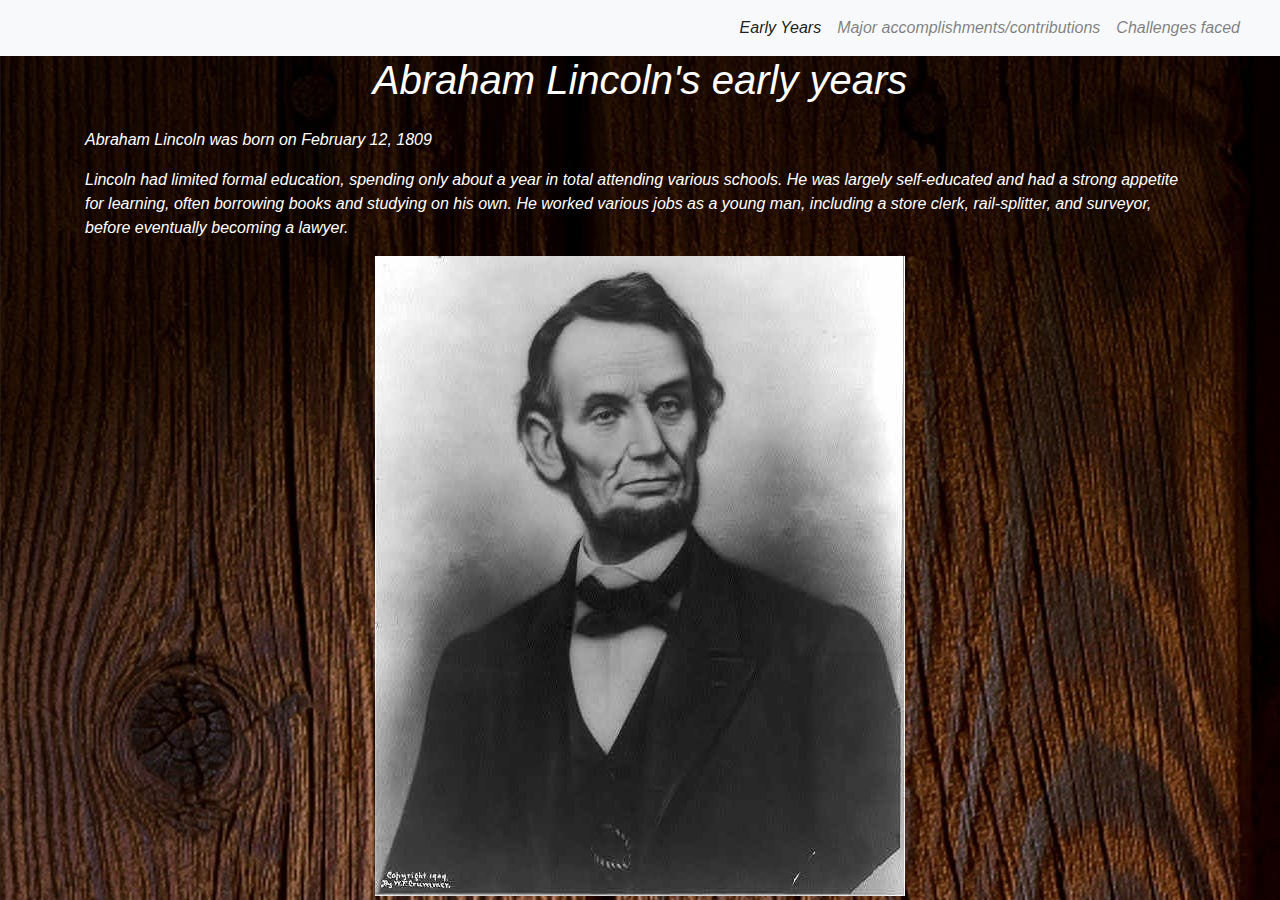
<file: index.html>
<!DOCTYPE html>
<html lang="en">
<head>

  <meta charset="UTF-8">
  <meta name="viewport" content="width=device-width, initial-scale=1.0">
  <title>Responsive Website</title>
  <!-- Bootstrap CSS -->
 

  <link href="https://maxcdn.bootstrapcdn.com/bootstrap/4.5.2/css/bootstrap.min.css" rel="stylesheet">
  <link rel="stylesheet" href="style.css">

</head>
<body>

  <!-- Navigation -->
  <nav class="navbar navbar-expand-lg navbar-light bg-light">
    <a class="navbar-brand" href="#"></a>
    <button class="navbar-toggler" type="button" data-toggle="collapse" data-target="#navbarNav" aria-controls="navbarNav" aria-expanded="false" aria-label="Toggle navigation">
      <span class="navbar-toggler-icon"></span>
    </button>
    <div class="collapse navbar-collapse" id="navbarNav">
      <ul class="navbar-nav ml-auto">
        <li class="nav-item active">
          <a class="nav-link" href="index.html">Early Years <span class="sr-only">(current)</span></a>
        </li>
        <li class="nav-item">
          <a class="nav-link" href="major contributions.html">Major accomplishments/contributions
          </a>
        </li>
        <li class="nav-item">
          <a class="nav-link" href="challenges.html">Challenges faced
          </a>
        </li>
        <li class="nav-item">
          <a class="nav-link" href="#"></a>
        </li>
      </ul>
    </div>
  </nav>

  <!-- Header -->
  <div class="header">
   <center> <h1>Abraham Lincoln's early years</h1> </center>
  </div>

  <!-- Content Section -->
  <div class="container mt-4">
    <p>Abraham Lincoln was born on February 12, 1809</p>
    <p>Lincoln had limited formal education, spending only about a year in total attending various schools. He was largely self-educated and had a strong appetite for learning, often borrowing books and studying on his own. He worked various jobs as a young man, including a store clerk, rail-splitter, and surveyor, before eventually becoming a lawyer.
    </p>
  </div>
<center><img src="early years 1.jpg"></center>
  <!-- Bootstrap JS and jQuery -->
  <script src="https://ajax.googleapis.com/ajax/libs/jquery/3.5.1/jquery.min.js"></script>
  <script src="https://cdnjs.cloudflare.com/ajax/libs/popper.js/1.16.0/umd/popper.min.js"></script>
  <script src="https://maxcdn.bootstrapcdn.com/bootstrap/4.5.2/js/bootstrap.min.js"></script>
</body>
</html>
</file>
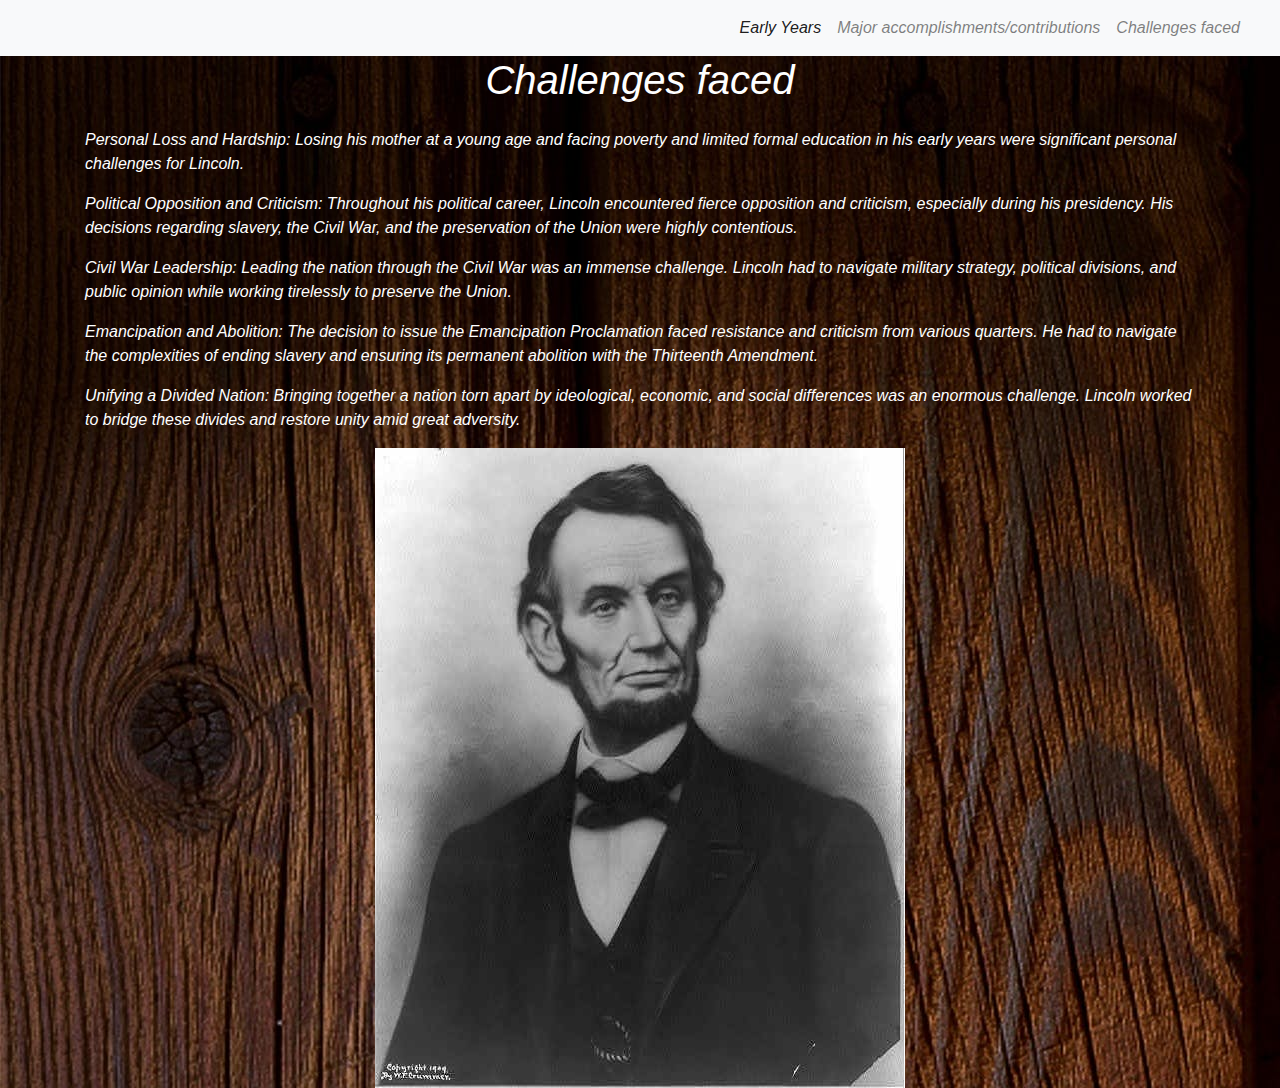
<file: challenges.html>
<!DOCTYPE html>
<html lang="en">
<head>
  <meta charset="UTF-8">
  <meta name="viewport" content="width=device-width, initial-scale=1.0">
  <title>Responsive Website</title>
  <!-- Bootstrap CSS -->
  <link href="https://maxcdn.bootstrapcdn.com/bootstrap/4.5.2/css/bootstrap.min.css" rel="stylesheet">
  <link rel="stylesheet" href="style.css">
  <style>

  </style>
</head>
<body>

  <!-- Navigation -->
  <nav class="navbar navbar-expand-lg navbar-light bg-light">
    <a class="navbar-brand" href="#"></a>
    <button class="navbar-toggler" type="button" data-toggle="collapse" data-target="#navbarNav" aria-controls="navbarNav" aria-expanded="false" aria-label="Toggle navigation">
      <span class="navbar-toggler-icon"></span>
    </button>
    <div class="collapse navbar-collapse" id="navbarNav">
      <ul class="navbar-nav ml-auto">
        <li class="nav-item active">
          <a class="nav-link" href="index.html">Early Years <span class="sr-only">(current)</span></a>
        </li>
        <li class="nav-item">
          <a class="nav-link" href="major contributions.html">Major accomplishments/contributions
          </a>
        </li>
        <li class="nav-item">
          <a class="nav-link" href="challenges.html">Challenges faced
          </a>
        </li>
        <li class="nav-item">
          <a class="nav-link" href="#"></a>
        </li>
      </ul>
    </div>
  </nav>

  <!-- Header -->
  <div class="header">
   <center> <h1>Challenges faced</h1> </center>
  </div>

  <!-- Content Section -->
  <div class="container mt-4">
    <p>Personal Loss and Hardship: Losing his mother at a young age and facing poverty and limited formal education in his early years were significant personal challenges for Lincoln.
    </p>
    <p>Political Opposition and Criticism: Throughout his political career, Lincoln encountered fierce opposition and criticism, especially during his presidency. His decisions regarding slavery, the Civil War, and the preservation of the Union were highly contentious.

    </p>
    <p>Civil War Leadership: Leading the nation through the Civil War was an immense challenge. Lincoln had to navigate military strategy, political divisions, and public opinion while working tirelessly to preserve the Union.
    </p>
    <p>Emancipation and Abolition: The decision to issue the Emancipation Proclamation faced resistance and criticism from various quarters. He had to navigate the complexities of ending slavery and ensuring its permanent abolition with the Thirteenth Amendment.
    </p>
    <p>Unifying a Divided Nation: Bringing together a nation torn apart by ideological, economic, and social differences was an enormous challenge. Lincoln worked to bridge these divides and restore unity amid great adversity.
    </p>
  </div>
<center><img src="early years 1.jpg"></center>
  <!-- Bootstrap JS and jQuery -->
  <script src="https://ajax.googleapis.com/ajax/libs/jquery/3.5.1/jquery.min.js"></script>
  <script src="https://cdnjs.cloudflare.com/ajax/libs/popper.js/1.16.0/umd/popper.min.js"></script>
  <script src="https://maxcdn.bootstrapcdn.com/bootstrap/4.5.2/js/bootstrap.min.js"></script>
</body>
</html>
</file>
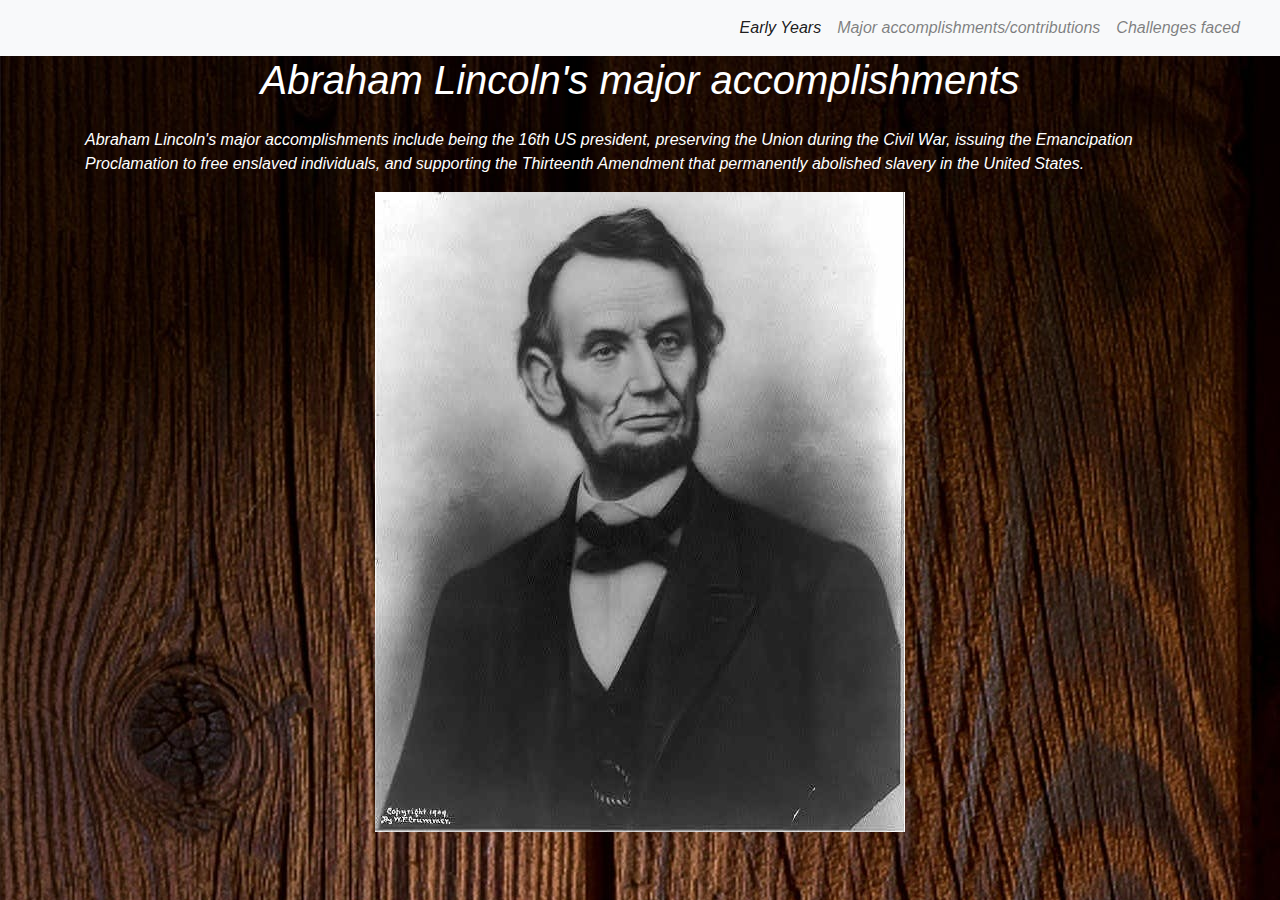
<file: major contributions.html>
<!DOCTYPE html>
<html lang="en">
<head>
  <meta charset="UTF-8">
  <meta name="viewport" content="width=device-width, initial-scale=1.0">
  <title>Responsive Website</title>
  <!-- Bootstrap CSS -->
  <link href="https://maxcdn.bootstrapcdn.com/bootstrap/4.5.2/css/bootstrap.min.css" rel="stylesheet">
  <link rel="stylesheet" href="style.css">
  <style>

  </style>
</head>
<body>

  <!-- Navigation -->
  <nav class="navbar navbar-expand-lg navbar-light bg-light">
    <a class="navbar-brand" href="#"></a>
    <button class="navbar-toggler" type="button" data-toggle="collapse" data-target="#navbarNav" aria-controls="navbarNav" aria-expanded="false" aria-label="Toggle navigation">
      <span class="navbar-toggler-icon"></span>
    </button>
    <div class="collapse navbar-collapse" id="navbarNav">
      <ul class="navbar-nav ml-auto">
        <li class="nav-item active">
          <a class="nav-link" href="index.html">Early Years <span class="sr-only">(current)</span></a>
        </li>
        <li class="nav-item">
          <a class="nav-link" href="major contributions.html">Major accomplishments/contributions
          </a>
        </li>
        <li class="nav-item">
          <a class="nav-link" href="challenges.html">Challenges faced
          </a>
        </li>
        <li class="nav-item">
          <a class="nav-link" href="#"></a>
        </li>
      </ul>
    </div>
  </nav>

  <!-- Header -->
  <div class="header">
   <center> <h1>Abraham Lincoln's major accomplishments</h1> </center>
  </div>

  <!-- Content Section -->
  <div class="container mt-4">
    <p>Abraham Lincoln's major accomplishments include being the 16th US president, preserving the Union during the Civil War, issuing the Emancipation Proclamation to free enslaved individuals, and supporting the Thirteenth Amendment that permanently abolished slavery in the United States.
    
        </p>
 
  </div>
<center><img src="early years 1.jpg"></center>
  <!-- Bootstrap JS and jQuery -->
  <script src="https://ajax.googleapis.com/ajax/libs/jquery/3.5.1/jquery.min.js"></script>
  <script src="https://cdnjs.cloudflare.com/ajax/libs/popper.js/1.16.0/umd/popper.min.js"></script>
  <script src="https://maxcdn.bootstrapcdn.com/bootstrap/4.5.2/js/bootstrap.min.js"></script>
</body>
</html>
</file>
<file: style.css>
h1 {
    text-align: center;
    font-family: 'Gill Sans', 'Gill Sans MT', Calibri, 'Trebuchet MS', sans-serif;
color: white;
}
p {
   font-family: Arial, Helvetica, sans-serif; 
   color: white;
}
nav {

    background-color: aqua;

}

body {
        background-image: url("pexels-photo-326333.jpeg");
font-style: italic;
}
a {
    color: white;
}
</file>
